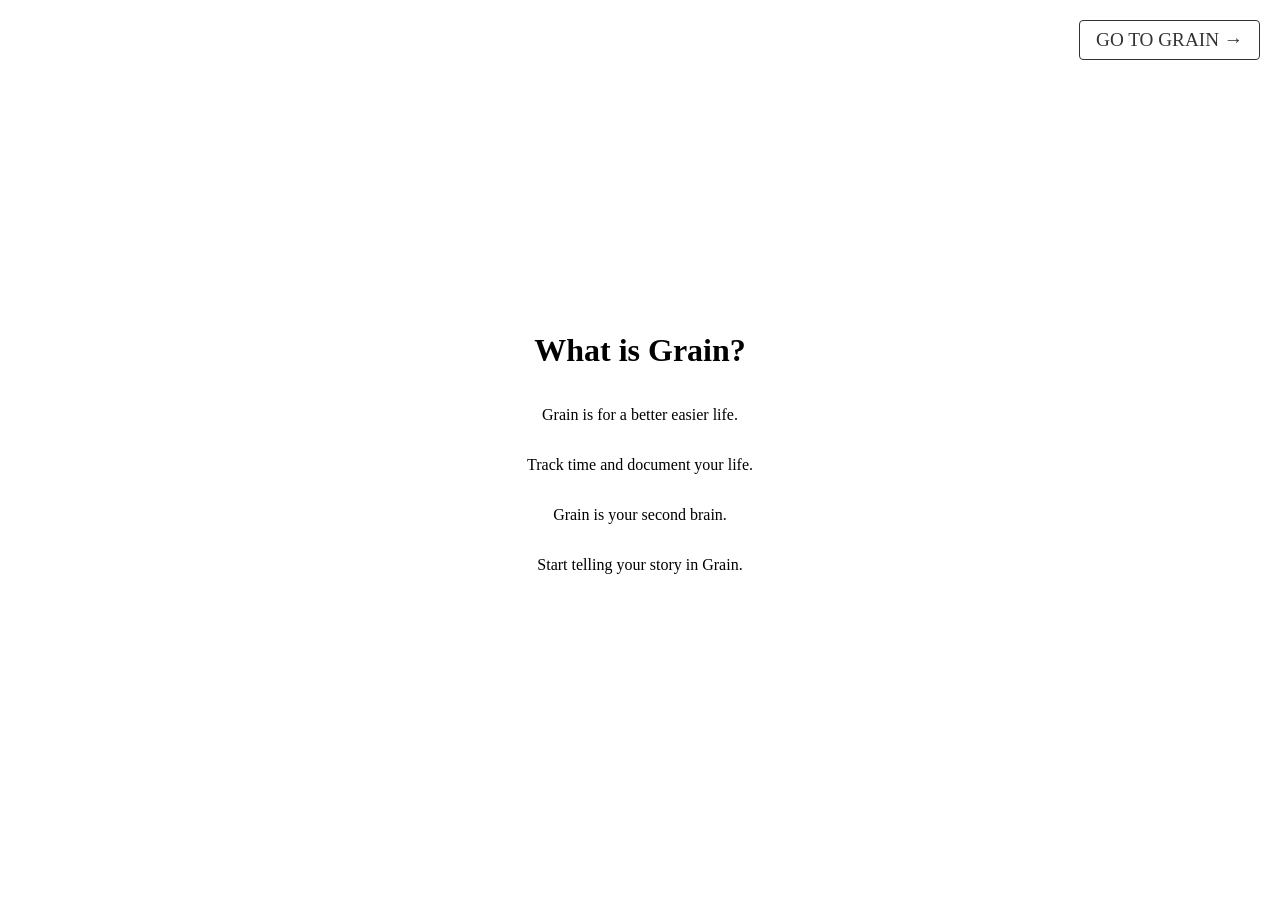
<file: about.html>
<!DOCTYPE html>
<html>
<head>
  <title>What is Grain?</title>
  <style>
    body {
      display: flex;
      flex-direction: column;
      justify-content: center;
      align-items: center;
      height: 100vh;
      margin: 0;
      text-align: center;
      position: relative;
    }
    .back {
      position: absolute;
      top: 20px;
      right: 20px;
      font-size: 1.2rem;
      text-decoration: none;
      color: #333;
      border: 1px solid #333;
      padding: 8px 16px;
      border-radius: 4px;
    }
    .back:hover { background: #eee; }
  </style>
</head>
<body>
  <a href="main.html" class="back">GO TO GRAIN →</a>
  <h1>What is Grain?</h1>
  <p>Grain is for a better easier life.</p>
  <p>Track time and document your life.</p>
  <p>Grain is your second brain.</p>
  <p>Start telling your story in Grain.</p>
</body>
</html>
</file>
